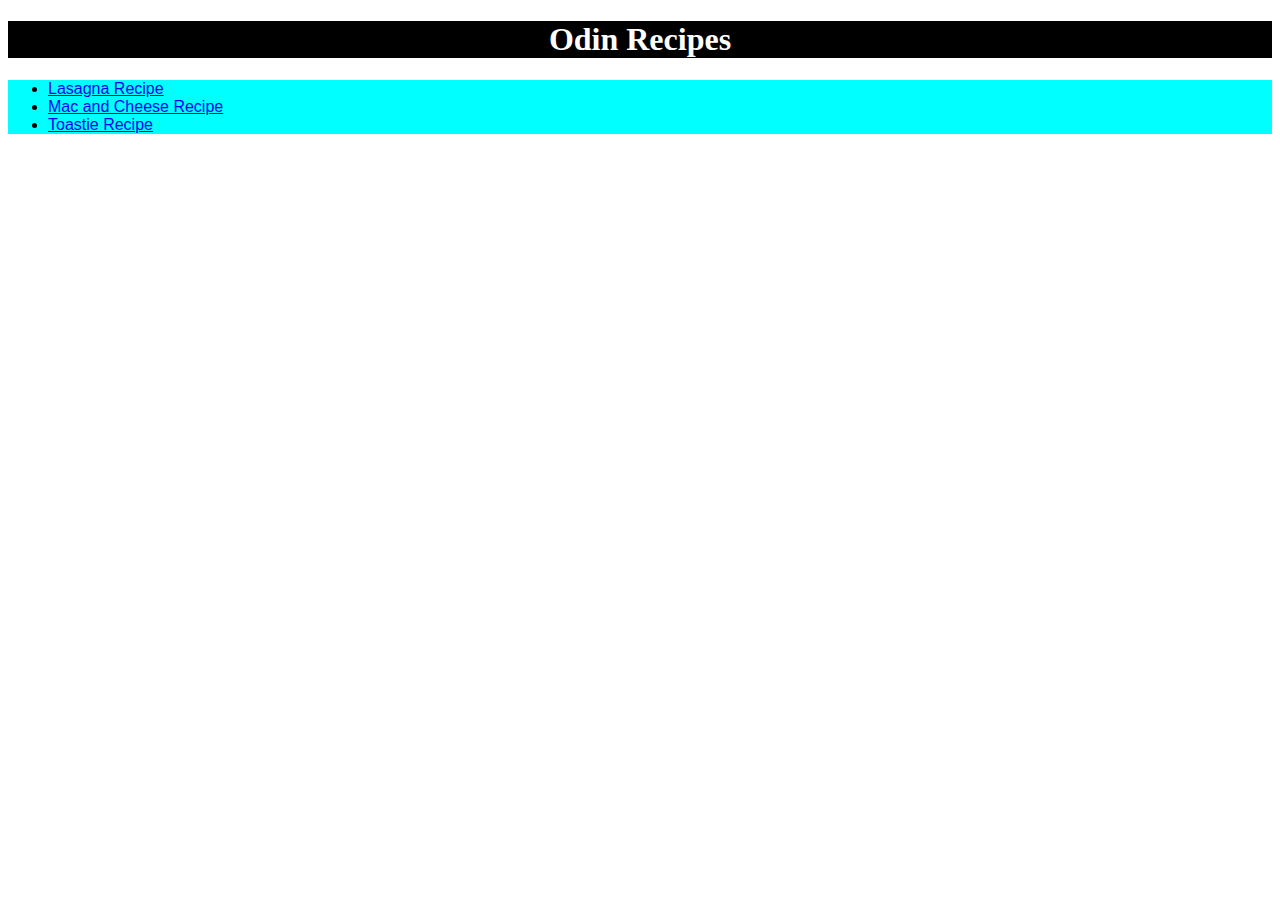
<file: index.html>
<!DOCTYPE html>
<html lang="en">
    <head>
        <meta charset="UTF-8">
        <title>Odin Recipes!</title>
        <link rel="stylesheet" type="text/css" href="style.css"
    </head>
    <body>
        <h1>Odin Recipes</h1>
        <ul>
            <li><a href="recipes/lasagna.html">Lasagna Recipe</a></li>
            <li><a href="recipes/macncheese.html">Mac and Cheese Recipe</a></li>
            <li><a href="recipes/toastie.html">Toastie Recipe</a></li>
        </ul>
        
    </body>
</html>
</file>
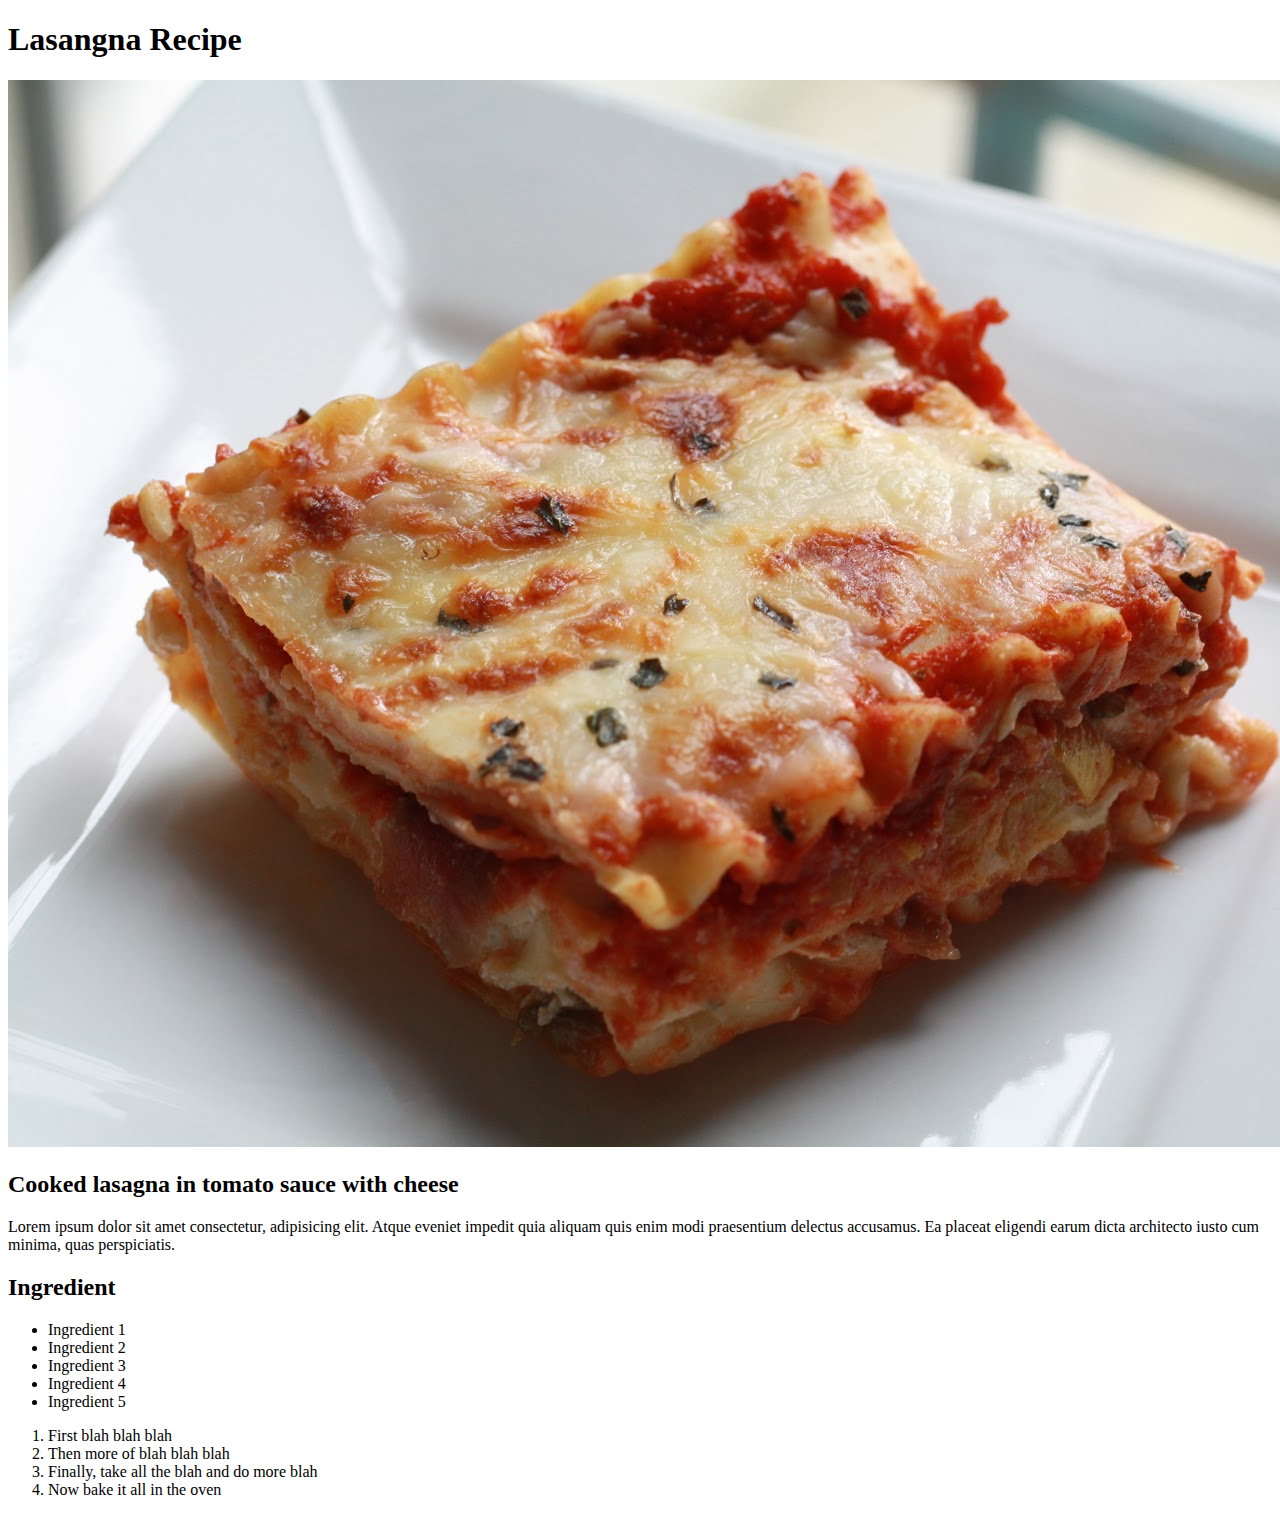
<file: recipes/lasagna.html>
<!DOCTYPE html>
<html lang="en">
    <head>
        <meta charset="UTF-8">
        <title>Recipe for Lasagna</title>
    </head>
    <body>
        <h1>Lasangna Recipe</h1>
        <img src="lasagna.jpg" alt="image of cooked lasagna with cheese on top">
        <h2>Cooked lasagna in tomato sauce with cheese</h2>
        <p>Lorem ipsum dolor sit amet consectetur, adipisicing elit. Atque eveniet impedit quia aliquam quis enim modi praesentium delectus accusamus. Ea placeat eligendi earum dicta architecto iusto cum minima, quas perspiciatis.</p>
        <h2>Ingredient</h2>
        <ul>
            <li>Ingredient 1</li>
            <li>Ingredient 2</li>
            <li>Ingredient 3</li>
            <li>Ingredient 4</li>
            <li>Ingredient 5</li>
        </ul>
        <ol>
            <li>First blah blah blah</li>
            <li>Then more of blah blah blah</li>
            <li>Finally, take all the blah and do more blah</li>
            <li>Now bake it all in the oven</li>
        </ol>
    </body>
</html>
</file>
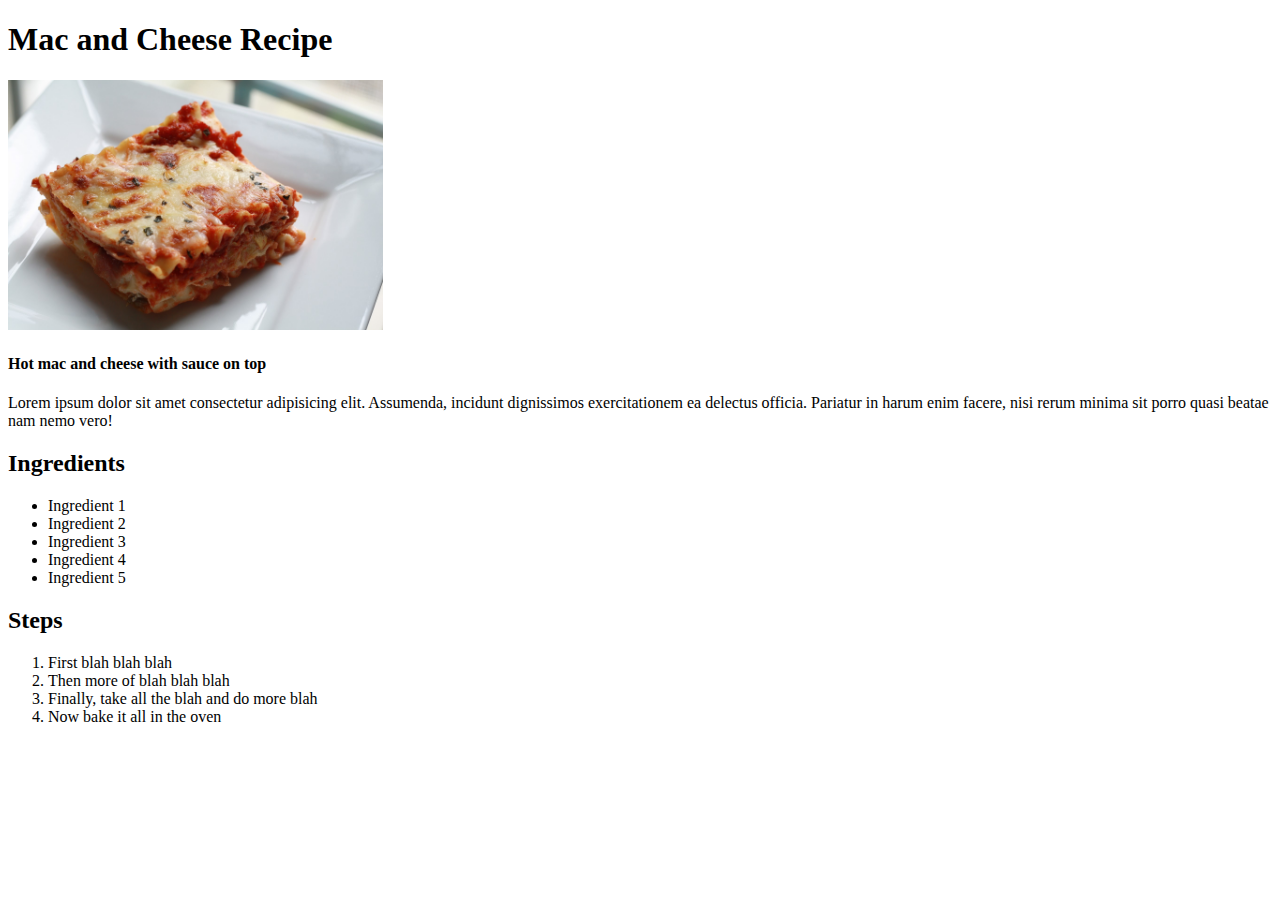
<file: recipes/macncheese.html>
<!DOCTYPE html>
<html lang="en">
    <head>
        <meta charset="UTF-8">
        <title>Mac and Cheese Recipe</title>
    </head>
    <body>
        <H1>Mac and Cheese Recipe</H1>
        <img src="macncheese.jpg" alt="Hot mac and cheese with sauce on top" height="250">
        <H4>Hot mac and cheese with sauce on top</H4>
        <p>Lorem ipsum dolor sit amet consectetur adipisicing elit. Assumenda, incidunt dignissimos exercitationem ea delectus officia. Pariatur in harum enim facere, nisi rerum minima sit porro quasi beatae nam nemo vero!</p>
        <h2>Ingredients</h2>
        <ul>
            <li>Ingredient 1</li>
            <li>Ingredient 2</li>
            <li>Ingredient 3</li>
            <li>Ingredient 4</li>
            <li>Ingredient 5</li>
        </ul>
        <h2>Steps</h2>
        <ol>
            <li>First blah blah blah</li>
            <li>Then more of blah blah blah</li>
            <li>Finally, take all the blah and do more blah</li>
            <li>Now bake it all in the oven</li>
        </ol>
    </body>
</html>
</file>
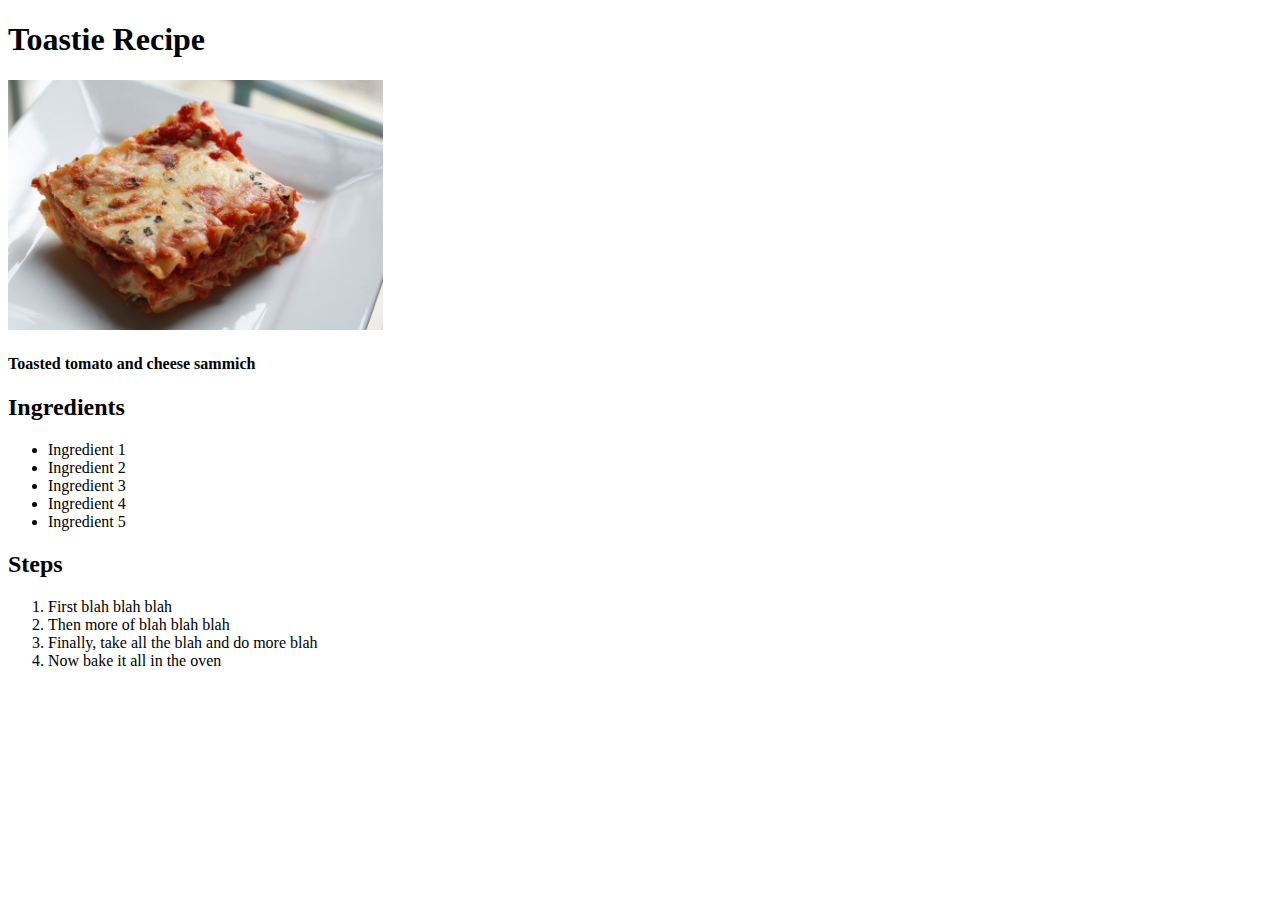
<file: recipes/toastie.html>
<!DOCTYPE html>
<html lang="en">
    <head>
        <meta charset="UTF-8">
        <title>Toastie Recipe</title>
    </head>
    <body>
        <H1>Toastie Recipe</H1>
        <img src="toastie.jpg" alt="Toasted sammich with tomato and cheese" height="250">
        <h4>Toasted tomato and cheese sammich</h4>
        <h2>Ingredients</h2>
        <ul>
            <li>Ingredient 1</li>
            <li>Ingredient 2</li>
            <li>Ingredient 3</li>
            <li>Ingredient 4</li>
            <li>Ingredient 5</li>
        </ul>
        <h2>Steps</h2>
        <ol>
            <li>First blah blah blah</li>
            <li>Then more of blah blah blah</li>
            <li>Finally, take all the blah and do more blah</li>
            <li>Now bake it all in the oven</li>
        </ol>
    </body>
</html>
</file>
<file: style.css>
/* Stylesheet for Odin recipes index page */

h1 {
    font-family: 'Times New Roman', Times, serif;
    color: white;
    background-color: black;
    text-align: center;
}

ul {
    font-family: Arial, Helvetica, sans-serif;
    color: black;
    background-color: aqua;
}
</file>
